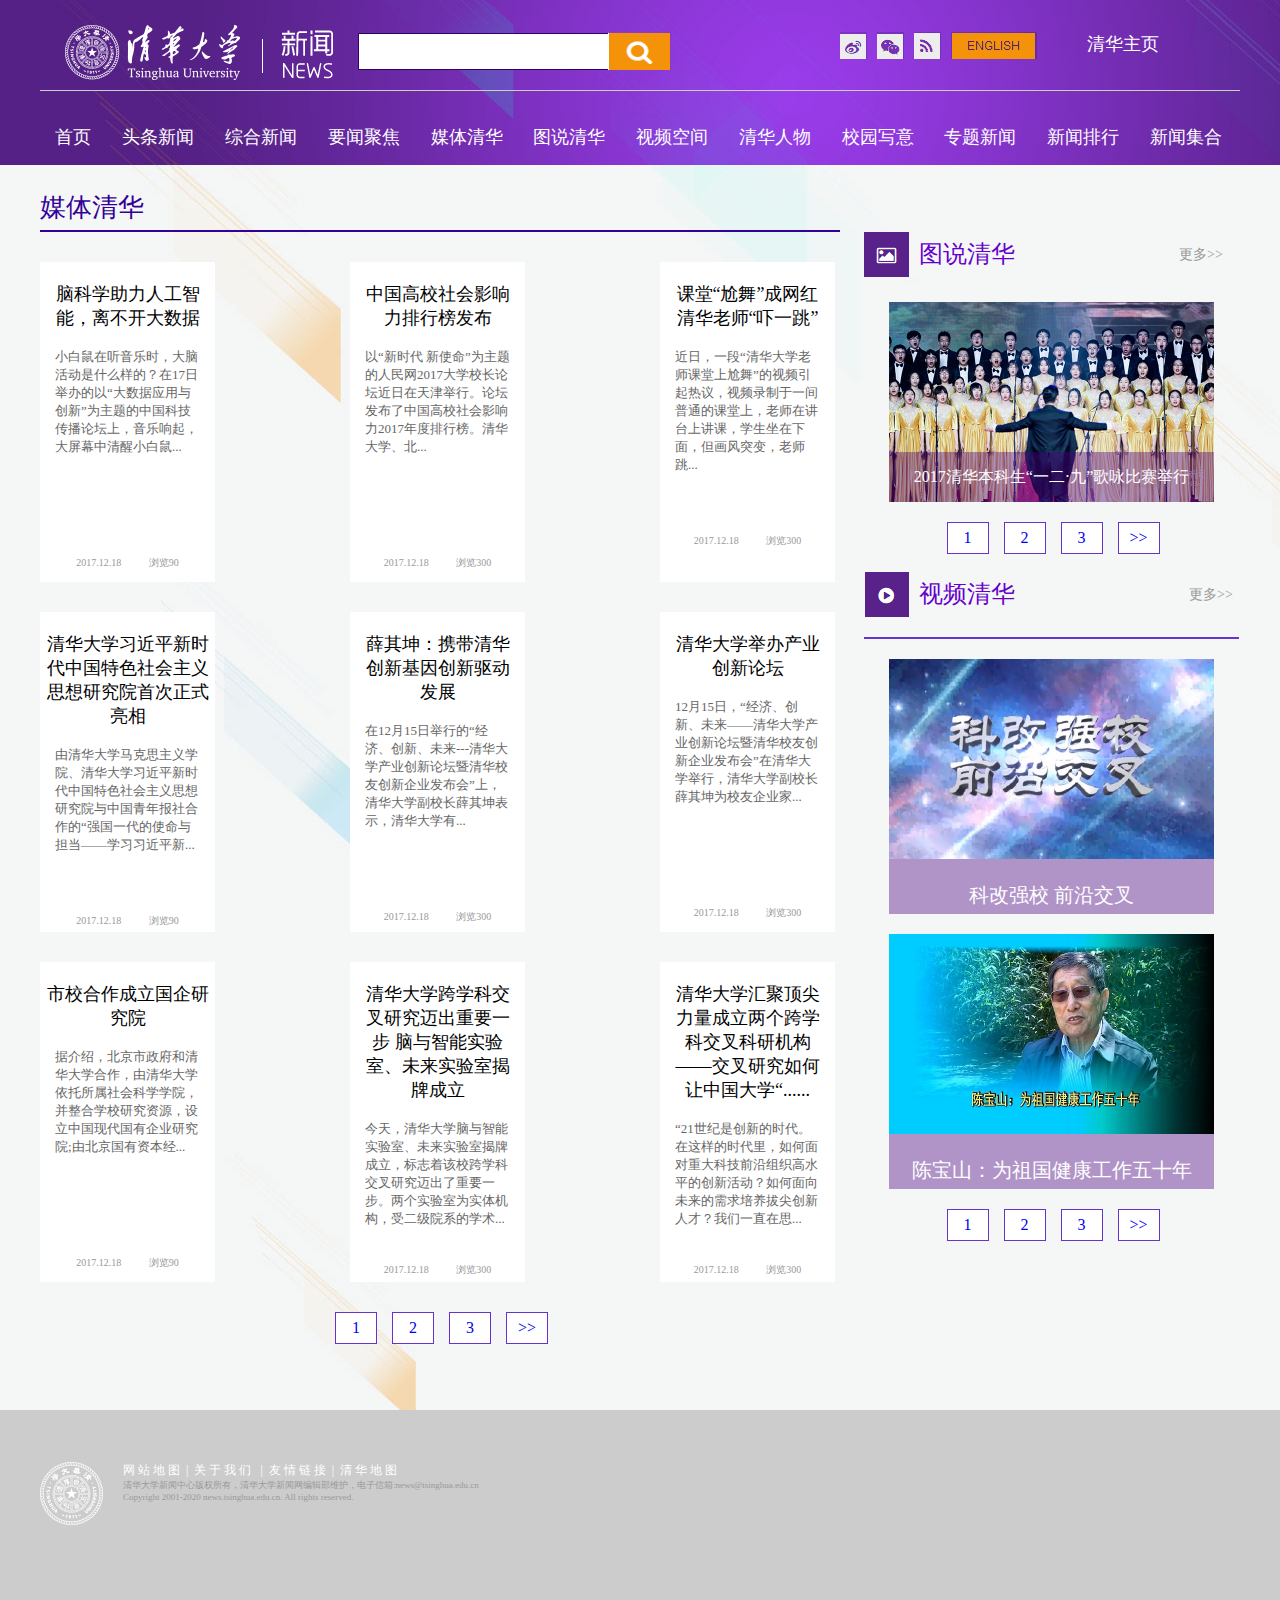
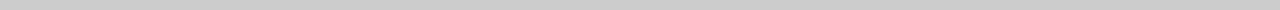
<file: Media Tsinghua.html>
<!DOCTYPE html PUBLIC "-//W3C//DTD XHTML 1.0 Transitional//EN" "http://www.w3.org/TR/xhtml1/DTD/xhtml1-transitional.dtd">
<html xmlns="http://www.w3.org/1999/xhtml">
<head>
<meta http-equiv="Content-Type" content="text/html; charset=utf-8" />
<title>媒体清华</title>
<link href="css2.css" type="text/css" rel="stylesheet" />
</head>
<body>
<div id="head_tu">
	<div class="head_tu_kuang">
  <div class="head_tu_hang">
	<div class="head_tu_logo">
	   <a href="#"><img src="image/logo1.png" width="268" height="55" /></a>
       </div>
    <div class="head_tu_sousuo">
       <input type="text" value=""  class="head_tu_sousuo1"/>
    </div>
    <div class="head_tu_sousuo2">
    <a href="#"><img src="image/logo2.png" height="38" width="63" /></a>
    </div>
    <div class="head_right_tu">
    <div class="head_right_tu_1">
    <a href="#" /><img src="image/head_right_tu_touming.png" height="27" width="27" /></a>
    </div>
    <div class="head_right_tu_2">
    <a href="#" /><img src="image/head_right_tu_touming.png" height="27" width="27" /></a>
    </div>
    <div class="head_right_tu_3">
    <a href="#" /><img src="image/head_right_tu_touming.png" height="27" width="27" /></a>
    </div>
    <div class="head_right_tu_4">
    <a href="#" /><img src="image/head_right_tu_4_touming.png" height="27" width="86" /></a>
    </div>
    <div class="head_right_tu_5">
    <a href="#">清华主页</a>
    </div>
    </div>
  </div>
  	<div class="head_xian">
    </div>
    
    <div class="head_caidan">
    	<ul>
    		<li><a href="清华大学新闻网77.html">首页</a></li> 	
    		<li><a href="#">头条新闻</a></li>
    		<li><a href="#">综合新闻</a></li>	
            <li><a href="#">要闻聚焦</a>
                         <ul>
                            <li><a href="#">时讯快递</a></li>
                            <li><a href="#">学术科研</a></li>
                            <li><a href="#">教育教学</a></li>
                            <li><a href="#">招生就业</a></li>
                            <li><a href="#">交流合作</a></li>
                            <li><a href="#">观点报道</a></li>
                            <li><a href="#">社会服务</a></li>
                         </ul>
                     </li>	
            <li><a href="#">媒体清华</a></li>	
            <li><a href="#">图说清华</a></li>	
            <li><a href="#">视频空间</a></li>		
            <li><a href="#">清华人物</a></li>		
            <li><a href="#">校园写意</a>
            			<ul>
                            <li><a href="#">广角透视</a></li>
                            <li><a href="#">校园生活</a></li>
                            <li><a href="#">文化漫谈</a></li>
                            <li><a href="#">清华史宛</a></li>
                            <li><a href="#">高教视点</a></li>
                         </ul>
            		</li>				
            <li><a href="#">专题新闻</a></li>		
            <li><a href="#">新闻排行</a></li>
            <li><a href="#">新闻集合</a></li>						
    	</ul>
    </div>
    </div>
</div>
<div id="content_beijing">
		<div id="content_kuang">
        <div class="content_kuang_biaoti">
        媒体清华        
  </div>
  
  <div class="content_kuang_duanxian">
  </div>
  
  <div class="content_kuang_neirong">
  <div class="content_kuang_neirong_wenzi1">
  <p class="content_kuang_neirong_wenzi1_ziti1"><a href="#">脑科学助力人工智能，离不开大数据</a></p><br />
  <div class="content_kuang_neirong_wenzi1_ziti1_1">小白鼠在听音乐时，大脑活动是什么样的？在17日举办的以“大数据应用与创新”为主题的中国科技传播论坛上，音乐响起，大屏幕中清醒小白鼠...</div>
  <div class="content_kuang_neirong_wenzi1_ziti1_1_shijian">2017.12.18&nbsp; &nbsp;&nbsp;&nbsp;&nbsp;&nbsp;&nbsp;&nbsp;&nbsp;&nbsp;浏览90</div>
  </div>
   <div class="content_kuang_neirong_wenzi2">
  <p class="content_kuang_neirong_wenzi1_ziti2"><a href="#">中国高校社会影响力排行榜发布</a></p><br />
  <div class="content_kuang_neirong_wenzi1_ziti1_2">以“新时代 新使命”为主题的人民网2017大学校长论坛近日在天津举行。论坛发布了中国高校社会影响力2017年度排行榜。清华大学、北...</div>
  <div class="content_kuang_neirong_wenzi1_ziti1_2_shijian">2017.12.18&nbsp; &nbsp;&nbsp;&nbsp;&nbsp;&nbsp;&nbsp;&nbsp;&nbsp;&nbsp;浏览300</div>
  </div>
  <div class="content_kuang_neirong_wenzi2">
  <p class="content_kuang_neirong_wenzi1_ziti2"><a href="#">课堂“尬舞”成网红 清华老师“吓一跳”</a></p><br />
  <div class="content_kuang_neirong_wenzi1_ziti1_2">近日，一段“清华大学老师课堂上尬舞”的视频引起热议，视频录制于一间普通的课堂上，老师在讲台上讲课，学生坐在下面，但画风突变，老师跳...</div>
  <div class="content_kuang_neirong_wenzi1_ziti1_3_shijian">2017.12.18&nbsp; &nbsp;&nbsp;&nbsp;&nbsp;&nbsp;&nbsp;&nbsp;&nbsp;&nbsp;浏览300</div>
  </div>
  
  
  
  <div class="content_kuang_neirong_wenzi1">
  <p class="content_kuang_neirong_wenzi1_ziti1"><a href="#">清华大学习近平新时代中国特色社会主义思想研究院首次正式亮相</a></p><br />
  <div class="content_kuang_neirong_wenzi1_ziti1_1">由清华大学马克思主义学院、清华大学习近平新时代中国特色社会主义思想研究院与中国青年报社合作的“强国一代的使命与担当——学习习近平新...</div>
  <div class="content_kuang_neirong_wenzi1_ziti1_4_shijian">2017.12.18&nbsp; &nbsp;&nbsp;&nbsp;&nbsp;&nbsp;&nbsp;&nbsp;&nbsp;&nbsp;浏览90</div>
  </div>
   <div class="content_kuang_neirong_wenzi2">
  <p class="content_kuang_neirong_wenzi1_ziti2"><a href="#">薛其坤：携带清华创新基因创新驱动发展</a></p><br />
  <div class="content_kuang_neirong_wenzi1_ziti1_2">在12月15日举行的“经济、创新、未来---清华大学产业创新论坛暨清华校友创新企业发布会”上，清华大学副校长薛其坤表示，清华大学有...</div>
  <div class="content_kuang_neirong_wenzi1_ziti1_5_shijian">2017.12.18&nbsp; &nbsp;&nbsp;&nbsp;&nbsp;&nbsp;&nbsp;&nbsp;&nbsp;&nbsp;浏览300</div>
  </div>
  <div class="content_kuang_neirong_wenzi2">
  <p class="content_kuang_neirong_wenzi1_ziti2"><a href="#">清华大学举办产业创新论坛</a></p><br />
  <div class="content_kuang_neirong_wenzi1_ziti1_2">12月15日，“经济、创新、未来——清华大学产业创新论坛暨清华校友创新企业发布会”在清华大学举行，清华大学副校长薛其坤为校友企业家...</div>
  <div class="content_kuang_neirong_wenzi1_ziti1_6_shijian">2017.12.18&nbsp; &nbsp;&nbsp;&nbsp;&nbsp;&nbsp;&nbsp;&nbsp;&nbsp;&nbsp;浏览300</div>
  </div>
  
  
  
  
  <div class="content_kuang_neirong_wenzi1">
  <p class="content_kuang_neirong_wenzi1_ziti1"><a href="#">市校合作成立国企研究院</a></p><br />
  <div class="content_kuang_neirong_wenzi1_ziti1_1">据介绍，北京市政府和清华大学合作，由清华大学依托所属社会科学学院，并整合学校研究资源，设立中国现代国有企业研究院;由北京国有资本经...</div>
  <div class="content_kuang_neirong_wenzi1_ziti1_7_shijian">2017.12.18&nbsp; &nbsp;&nbsp;&nbsp;&nbsp;&nbsp;&nbsp;&nbsp;&nbsp;&nbsp;浏览90</div>
  </div>
   <div class="content_kuang_neirong_wenzi2">
  <p class="content_kuang_neirong_wenzi1_ziti2"><a href="#">清华大学跨学科交叉研究迈出重要一步 脑与智能实验室、未来实验室揭牌成立</a></p><br />
  <div class="content_kuang_neirong_wenzi1_ziti1_2">今天，清华大学脑与智能实验室、未来实验室揭牌成立，标志着该校跨学科交叉研究迈出了重要一步。两个实验室为实体机构，受二级院系的学术...</div>
  <div class="content_kuang_neirong_wenzi1_ziti1_8_shijian">2017.12.18&nbsp; &nbsp;&nbsp;&nbsp;&nbsp;&nbsp;&nbsp;&nbsp;&nbsp;&nbsp;浏览300</div>
  </div>
  <div class="content_kuang_neirong_wenzi2">
  <p class="content_kuang_neirong_wenzi1_ziti2"><a href="#">清华大学汇聚顶尖力量成立两个跨学科交叉科研机构——交叉研究如何让中国大学“......</a></p><br />
  <div class="content_kuang_neirong_wenzi1_ziti1_2">“21世纪是创新的时代。在这样的时代里，如何面对重大科技前沿组织高水平的创新活动？如何面向未来的需求培养拔尖创新人才？我们一直在思...</div>
  <div class="content_kuang_neirong_wenzi1_ziti1_9_shijian">2017.12.18&nbsp; &nbsp;&nbsp;&nbsp;&nbsp;&nbsp;&nbsp;&nbsp;&nbsp;&nbsp;浏览300</div>
  </div>
  
  
      <div class="content_kuang_neirong_wenzi1_ziti1_libiao2">
   <a href="#"><div class="content_kuang_neirong_wenzi1_ziti1_libiao_2">
   1
   </div></a>
    <a href="#"><div class="content_kuang_neirong_wenzi1_ziti1_libiao_2">
   2
   </div></a>
   <a href="#"><div class="content_kuang_neirong_wenzi1_ziti1_libiao_2">
   3
   </div></a>
   <a href="#"><div class="content_kuang_neirong_wenzi1_ziti1_libiao_2">
   >>
   </div></a>
    </div>
  </div>
  
  
  
  
  
  
  
  <div id="content_kuang_neirong_right">
  <div class="content_kuang_neirong_right_tushuoqinghua_dakuang">
  <div class="content_kuang_neirong_right_tushuoqinghua_dakuang_tu">
  <img src="image/7989898989898989.png" width="45" height="45" />
  </div>
  <div class="content_kuang_neirong_right_tushuoqinghua_dakuang_tu_tushuoqinghua">
  <a href="#">图说清华</a>
  </div>
  <div class="content_kuang_neirong_right_tushuoqinghua_dakuang_tu_tushuoqinghua_gengduo">
  <a href="#">更多>></a>
  </div>
  </div>
  <div class="content_kuang_neirong_right_tushuoqinghua_dakuang_tu_neirong">
  <img src="image/20171212171207460663133.jpg" width="325" height="200"/>
  <a href="#"><div class="content_kuang_neirong_right_tushuoqinghua_dakuang_tu_neirong_zhong">
  2017清华本科生“一二·九”歌咏比赛举行
  </div></a>
  </div>
   <div class="content_kuang_neirong_right_tushuoqinghua_dakuang_tu_neirong_libiao">
   <a href="#"><div class="content_kuang_neirong_right_tushuoqinghua_dakuang_tu_neirong_libiao_1">
   1
   </div></a>
    <a href="#"><div class="content_kuang_neirong_right_tushuoqinghua_dakuang_tu_neirong_libiao_1">
   2
   </div></a>
   <a href="#"><div class="content_kuang_neirong_right_tushuoqinghua_dakuang_tu_neirong_libiao_1">
   3
   </div></a>
   <a href="#"><div class="content_kuang_neirong_right_tushuoqinghua_dakuang_tu_neirong_libiao_1">
   >>
   </div></a>
    </div>
    
    
  <div class="content_kuang_neirong_right_shipinqinghua_dakuang">
  <div class="content_kuang_neirong_right_shipinqinghua_dakuang_tu">
  <img src="image/79898989898955559.png" width="45" height="45" />
  </div>
   <div class="content_kuang_neirong_right_shipinqinghua_dakuang_tu_shipinqinghua">
  <a href="#">视频清华</a>
  </div>
  <div class="content_kuang_neirong_right_shipinqinghua_dakuang_tu_shipinqinghua_gengduo">
  <a href="#">更多>></a>
  </div>
  </div>
   <div class="content_kuang_neirong_right_shipinqinghua_dakuang_tu_shipinqinghua_shipin_xian">
   </div>
   <div class="content_kuang_neirong_right_shipinqinghua_dakuang_tu_shipinqinghua_shipin">
   <a href="#"><img src="image/20171219091623884678922.jpg" width="325" height="200" /></a>
   &nbsp;<br />
   <a href="#">科改强校 前沿交叉</a>
   </div>
   <div class="content_kuang_neirong_right_shipinqinghua_dakuang_tu_shipinqinghua_shipin">
   <a href="#"><img src="image/20171211093046550767935.jpg" width="325" height="200"  /></a>
   &nbsp;<br />
   <a href="#">陈宝山：为祖国健康工作五十年</a>
   </div>
    
    
      <div class="content_kuang_neirong_right_tushuoqinghua_dakuang_tu_neirong_libiao">
   <a href="#"><div class="content_kuang_neirong_right_tushuoqinghua_dakuang_tu_neirong_libiao_1">
   1
   </div></a>
    <a href="#"><div class="content_kuang_neirong_right_tushuoqinghua_dakuang_tu_neirong_libiao_1">
   2
   </div></a>
   <a href="#"><div class="content_kuang_neirong_right_tushuoqinghua_dakuang_tu_neirong_libiao_1">
   3
   </div></a>
   <a href="#"><div class="content_kuang_neirong_right_tushuoqinghua_dakuang_tu_neirong_libiao_1">
   >>
   </div></a>
    </div>
    
    
</div>
</div>
<div id="jiesu_dakuang">
<div class="jiesu_dakuang_zhongjian">

<div class="jiesu_dakuang_tu">
<img src="image/thulogo.png" width="63" height="63" />
</div>
<div class="jiesu_dakuang_wenzi">
<a href="#">网&nbsp;站&nbsp;地&nbsp;图</a>&nbsp;&nbsp;|&nbsp;&nbsp;<a href="#">关&nbsp;于&nbsp;我&nbsp;们&nbsp;&nbsp;</a> |&nbsp;&nbsp;<a href="#">友&nbsp;情&nbsp;链&nbsp;接&nbsp;&nbsp;</a>|&nbsp;&nbsp;<a href="#">清&nbsp;华&nbsp;地&nbsp;图&nbsp;</a>

<div class="jiesu_dakuang_wenzi1">
清华大学新闻中心版权所有，清华大学新闻网编辑部维护，电子信箱:news@tsinghua.edu.cn<br />
Copyright 2001-2020 news.tsinghua.edu.cn. All rights reserved. 
</div>
</div>
</div>
</div>
</body>
</html>
</file>
<file: css2.css>
@charset "utf-8";
*{margin:0;padding:0;list-style-type:none}
body,li,ul{margin:0; padding:0; }
#head_tu{
	background-image:url(image/bg_01.jpg);
	height:165px;
	width:auto;
	
}
.head_tu_kuang{
	height:80px;
	width:1200px;
	margin:0 auto 0 auto;
}
.head_tu_hang{

	height:80px;
	width:1200px;
	
}
.head_tu_logo{
	
	width:268px;
	height:55px;
	margin-top:25px;
	margin-left:25px;
	float:left;
}
.head_tu_sousuo{
	margin-top:25px;
	margin-left:25px;
	width:250px;
	height:55px;
	float:left;
	
	 
}
.head_tu_sousuo1{
		margin-top:7.5px;
		width:250px;
		height:35px;
		border:1px solid #330066;
	 
}
.head_tu_sousuo2{
		
		height:38px;
		width:63px;
		float:left;
		margin-top:32px
		}
.head_right_tu{
		height:27px;
		width:400px;
		float:right;
		margin-top:32px
		
		}
.head_right_tu_1{
		float:left;
		width:27px;
		height:27px;
		background-image: url(image/head_right_tu_1_zise.png);
}
.head_right_tu_1:link{
		
		background-image: url(image/head_right_tu_1_zise.png);
		}
.head_right_tu_1:hover{
background-image: url(image/head_right_tu_1_huangse.png);
}		

.head_right_tu_2{
		margin-left:10px;
		float:left;
		width:27px;
		height:27px;
		background-image: url(image/head_right_tu_2_zise.png);
		}
.head_right_tu_2:link{
		background-image:url(image/head_right_tu_2_zise.png);
		}
.head_right_tu_2:hover{
		background-image: url(image/head_right_tu_2_huangse.png);
		}	
		
		
.head_right_tu_3{
		margin-left:10px;
		float:left;
		width:27px;
		height:27px;
		background-image: url(image/head_right_tu_3_zise.png);
		}
.head_right_tu_3:link{
		background-image:url(image/head_right_tu_3_zise.png);
		}
.head_right_tu_3:hover{
		background-image: url(image/head_right_tu_3_huangse.png);
		}	
		


.head_right_tu_4{
		margin-left:10px;
		float:left;
		width:86px;
		height:27px;
		background-image: url(image/head_right_tu_4_huangse.png);
		}
.head_right_tu_4:link{
		background-image:url(image/head_right_tu_4_huangse.png);
		}
.head_right_tu_4:hover{
		background-image: url(image/head_right_tu_4_zise.png);
		}	
.head_right_tu_5{
		float:left;
		margin-left:50px;
		font-size:18px;
		}
.head_right_tu_5 a:link{
		color:#FFFFFF;
		font-size:18px;
		font-family:"华文行楷";
		text-decoration:none;
		}
.head_right_tu_5 a:visited{
		color:#FFFFFF;
		font-size:18px;
		font-family:"华文行楷";
		text-decoration:none;
		}
.head_right_tu_5 a:hover{
		color:#FFCC66;
		font-size:18px;
		font-family:"华文行楷";
		text-decoration:none;
		}
.head_right_tu_5 a:active{
		color:#FFFFFF;
		font-size:18px;
		font-family:"华文行楷";
		text-decoration:none;
		}		

		
.head_xian{
		margin-top:10px;
		width:1200px;
		height:1px;
		background-color:#CCCCCC;/*rgba(75,0,130,0.5);*/
	
		
}


.head_caidan{
		margin-top:21px;
		width:auto;
		height:60px;
		line-height:60px;
		position:relative;
		font-size:18px;
	    color:#FFFFFF;
	    font-size:18px;
	    font-family:"黑体";
		
}	
.head_caidan a:link{
		color:#FFFFFF;
		text-decoration:none;
		font-family: "黑体";
		}
.head_caidan a:visited{
		color:#FFFFFF;
		text-decoration:none; /*去掉超级链接下面的直线*/
		font-family:"黑体";
		}
.head_caidan a:hover{
		color:#FFFFFF;
		font-weight:bold;
		text-decoration:none;
		font-family: "黑体";
		}
.head_caidan a:active{
		color: #FFFFFF;
		text-decoration:none;
		font-family:"黑体";
		}
/*弹出菜单的设置*/
.head_caidan ul{
		list-style:none; /*去掉那个无序列表前面的符号8*/
		}
.head_caidan ul li{float:left; 
			line-height:50px; 
			text-align:center;
			position:relative;
			color:#FFFFFF;
			       
			}
.head_caidan ul li a{
	text-decoration:none;
	color:#FFFFFF;
	display:block;
	padding:0px 15.4px;   
	
	}

		
.head_caidan ul li a:hover{
		color:#FFCC33;
		font-family:"黑体";
		
		}

		
.head_caidan ul li ul{
           position:absolute;
		   display:none;
		   }
.head_caidan ul li ul li{
	float:none;
	line-height:30px;
	text-align:left;
	width:100px;     /*弹出的那个下拉菜单的宽度*/
	
	
	}
.head_caidan ul li ul li a{
	width:100%;
}
.head_caidan ul li ul li a:link{
    background-color:rgba(75,0,130,0.7);   
	font-size:16px;
	color:#FFFFFF;
	font-family:"黑体";
	
	}
.head_caidan ul li ul li a:visited{
		color:#FFFFFF;
		background-color:rgba(75,0,130,0.7); /*控制弹出来的菜单颜色同时也设置了透明效果，这里是70%不透明*/    
	}
.head_caidan ul li ul li a:hover{
		
	background-color:rgba(75,0,130,0.8);    /*弹出菜单的选项，当鼠标放上的颜色*/
	
	}

.head_caidan ul li:hover ul{
		display:block;/*设置弹出效果*/
}





#content_beijing{
		widith:auto;
		height:1245px;
		background-image: url(image/bg_44jpg.jpg);
}
#content_kuang{
		padding-top:25px;
		width:1200px;
		height:1220px;
		margin:0 auto 0 auto;/*整个下面内容的大框*/
		}
.content_kuang_biaoti{
		color:#330099;
		width:800px;
		height:40px;
		font-family:"华文行楷";
		font-size:26px;
		}

.content_kuang_duanxian{
		background-color: #330099;
		width:800px;
		height:2px;
		float:left;
}
.content_kuang_neirong{
		width:800px;
		height:1180px;
		float:left;
		/*左边的框框，不包括短线和媒体清华这几个字*/
		}
.content_kuang_neirong_wenzi1{
		margin-top:30px;
		text-align:center;
		padding-top:20px;
		float:left;
		width:175px;
		height:300px;
		background-color:#FFFFFF;
		}
.content_kuang_neirong_wenzi1_ziti1{
		color:#000000;
		font-size:18px;
		font-family: "方正姚体";
		}
.content_kuang_neirong_wenzi1_ziti1 a:link{
		color:#000000;
		text-decoration:none;
}
.content_kuang_neirong_wenzi1_ziti1 a:visited{
		color:#000000;
		text-decoration:none;
}
.content_kuang_neirong_wenzi1_ziti1 a:hover{
		color: #FFCC33;
		text-decoration:none;
}
.content_kuang_neirong_wenzi1_ziti1 a:active{
		color:#000000;
		text-decoration:none;
}
.content_kuang_neirong_wenzi1_ziti1_1{
		padding-left:15px;
		padding-right:15px;
		text-align:left;
		font-family:"方正姚体";
		font-size:13px;
		color:#666666;
}
.content_kuang_neirong_wenzi1_ziti1_1_shijian{
		margin-top:100px;
		color: #999999;
		font-size:10px;
		
}	

.content_kuang_neirong_wenzi2{
		margin-top:30px;
		margin-left:135px;
		text-align:center;
		padding-top:20px;
		float:left;
		width:175px;
		height:300px;
		background-color:#FFFFFF;
		}
.content_kuang_neirong_wenzi1_ziti2{
		padding-left:10px;
		padding-right:10px;
		color:#000000;
		font-size:18px;
		font-family: "方正姚体";
		
		}
.content_kuang_neirong_wenzi1_ziti2 a:link{
		color:#000000;
		text-decoration:none;
}
.content_kuang_neirong_wenzi1_ziti2 a:visited{
		color:#000000;
		text-decoration:none;
}
.content_kuang_neirong_wenzi1_ziti2 a:hover{
		color: #FFCC33;
		text-decoration:none;
}
.content_kuang_neirong_wenzi1_ziti2 a:active{
		color:#000000;
		text-decoration:none;
}
.content_kuang_neirong_wenzi1_ziti1_2{
		padding-left:15px;
		padding-right:15px;
		text-align:left;
		font-family:"方正姚体";
		font-size:13px;
		color:#666666;
}
.content_kuang_neirong_wenzi1_ziti1_2_shijian{
		margin-top:100px;
		color: #999999;
		font-size:10px;
		
}
.content_kuang_neirong_wenzi1_ziti1_3_shijian{
		margin-top:60px;
		color: #999999;
		font-size:10px;
		
}
.content_kuang_neirong_wenzi1_ziti1_4_shijian{
		margin-top:60px;
		color: #999999;
		font-size:10px;
		
}
.content_kuang_neirong_wenzi1_ziti1_5_shijian{
		margin-top:80px;
		color: #999999;
		font-size:10px;
		
}

.content_kuang_neirong_wenzi1_ziti1_6_shijian{
		margin-top:100px;
		color: #999999;
		font-size:10px;
		
}


.content_kuang_neirong_wenzi1_ziti1_7_shijian{
		margin-top:100px;
		color: #999999;
		font-size:10px;
		
}

.content_kuang_neirong_wenzi1_ziti1_8_shijian{
		margin-top:35px;
		color: #999999;
		font-size:10px;
		
}

.content_kuang_neirong_wenzi1_ziti1_9_shijian{
		margin-top:35px;
		color: #999999;
		font-size:10px;
		
}

.content_kuang_neirong_wenzi1_ziti1_libiao2{
	
	width:240px;
	height:30px;
	margin:1080px auto 20px auto;
	}
.content_kuang_neirong_wenzi1_ziti1_libiao_2{
	margin-left:15px;
	width:40px;
	height:30px;
	background:#FFFFFF;
	float:left;
	text-align:center;
	line-height:30px;
	border:solid #6633CC 1px;
	}



#content_kuang_neirong_right{
	margin-left:24px;
	width:375px;
	height:1180px;
         /*右边那个大框*/
float:left;
}
.content_kuang_neirong_right_tushuoqinghua_dakuang{
		width:auto;
		height:45px;
}
.content_kuang_neirong_right_tushuoqinghua_dakuang_tu{
		width:45px;
		height:45px;
		float:left;
		}
.content_kuang_neirong_right_tushuoqinghua_dakuang_tu_tushuoqinghua{
		margin-left:10px;
		line-height:45px;
		font-family:"华文行楷";
		font-size:24px;         
		width:100px;
		height:45px;
		float:left;
		color:#6600CC;
		}
.content_kuang_neirong_right_tushuoqinghua_dakuang_tu_tushuoqinghua a:link{
		color:#6600CC;
		text-decoration:none;
		}
.content_kuang_neirong_right_tushuoqinghua_dakuang_tu_tushuoqinghua a:visited{
		color:#6600CC;
		text-decoration:none;
		}
.content_kuang_neirong_right_tushuoqinghua_dakuang_tu_tushuoqinghua a:hover{
		color:#6633CC;
		text-decoration:none;
		}
.content_kuang_neirong_right_tushuoqinghua_dakuang_tu_tushuoqinghua a:active{
		color:#6600CC;
		text-decoration:none;
		}
.content_kuang_neirong_right_tushuoqinghua_dakuang_tu_tushuoqinghua_gengduo{
		float:right;
		color:#999999;
		width:60px;
		height:45px;
		line-height:45px;
		font-size:14px;
}
.content_kuang_neirong_right_tushuoqinghua_dakuang_tu_tushuoqinghua_gengduo a:link{
		text-decoration:none;
		color:#999999;
		}
.content_kuang_neirong_right_tushuoqinghua_dakuang_tu_tushuoqinghua_gengduo a:visited{
		text-decoration:none;
		color:#999999;
		}
.content_kuang_neirong_right_tushuoqinghua_dakuang_tu_tushuoqinghua_gengduo a:hover{
		text-decoration:none;
		color:#FFCC66;
		}
.content_kuang_neirong_right_tushuoqinghua_dakuang_tu_tushuoqinghua_gengduo a:active{
		text-decoration:none;
		color:#999999;
		}
.content_kuang_neirong_right_tushuoqinghua_dakuang_tu_neirong{
		width:325px;
		height:200px;
		margin-left:25px;
		margin-top:25px;
		margin-right:25px;
		
}		
.content_kuang_neirong_right_tushuoqinghua_dakuang_tu_neirong_zhong{
	width:325px;
	height:50px;
	line-height:50px;
	text-align:center;
	background-color:rgba(75,0,130,0.4);
	position:absolute;
	top:452px;
	color:#FFFFFF;
}
.content_kuang_neirong_right_tushuoqinghua_dakuang_tu_neirong_libiao{
	
	width:240px;
	height:30px;
	margin:20px auto 20px auto;
	}
.content_kuang_neirong_right_tushuoqinghua_dakuang_tu_neirong_libiao_1{
	margin-left:15px;
	width:40px;
	height:30px;
	background:#FFFFFF;
	float:left;
	text-align:center;
	line-height:30px;
	border:solid #6633CC 1px;
	}
.content_kuang_neirong_right_shipinqinghua_dakuang{
	width:auto;
	height:45px;
	
	}
.content_kuang_neirong_right_shipinqinghua_dakuang_tu{
	width:45px;
	height:45px;
	float:left;
	}
	
	.content_kuang_neirong_right_shipinqinghua_dakuang_tu_shipinqinghua{
		margin-left:10px;
		line-height:45px;
		font-family:"华文行楷";
		font-size:24px;
		width:100px;
		height:45px;
		float:left;
		color:#6600CC;
		}
.content_kuang_neirong_right_shipinqinghua_dakuang_tu_shipinqinghua a:link{
		color:#6600CC;
		text-decoration:none;
		}
.content_kuang_neirong_right_shipinqinghua_dakuang_tu_shipinqinghua a:visited{
		color:#6600CC;
		text-decoration:none;
		}
.content_kuang_neirong_right_shipinqinghua_dakuang_tu_shipinqinghua a:hover{
		color:#6633CC;
		text-decoration:none;
		}
.content_kuang_neirong_right_shipinqinghua_dakuang_tu_shipinqinghua a:active{
		color:#6600CC;
		text-decoration:none;
		}
.content_kuang_neirong_right_shipinqinghua_dakuang_tu_shipinqinghua_gengduo{
		float:right;
		color:#999999;
		width:50px;
		height:45px;
		line-height:45px;
		font-size:14px;
}
.content_kuang_neirong_right_shipinqinghua_dakuang_tu_shipinqinghua_gengduo a:link{
		text-decoration:none;
		color:#999999;
		}
.content_kuang_neirong_right_shipinqinghua_dakuang_tu_shipinqinghua_gengduo a:visited{
		text-decoration:none;
		color:#999999;
		}
.content_kuang_neirong_right_shipinqinghua_dakuang_tu_shipinqinghua_gengduo a:hover{
		text-decoration:none;
		color:#FFCC66;
		}
.content_kuang_neirong_right_shipinqinghua_dakuang_tu_shipinqinghua_gengduo a:active{
		text-decoration:none;
		color:#999999;
		}
.content_kuang_neirong_right_shipinqinghua_dakuang_tu_shipinqinghua_shipin_xian{
		width:auto;
		height:2px;
		background-color:#6633CC;
		margin-top:20px;
}
.content_kuang_neirong_right_shipinqinghua_dakuang_tu_shipinqinghua_shipin{
		width:325px;
		height:255px;
		margin:20px auto 0 auto;
		text-align:center;
		font-family: "方正姚体";
		font-size:20px;
		color:#FFFFFF;
		background-color:rgba(75,0,130,0.4);
		}
.content_kuang_neirong_right_shipinqinghua_dakuang_tu_shipinqinghua_shipin a:link{
		text-decoration:none;
		color:#FFFFFF;
		}
.content_kuang_neirong_right_shipinqinghua_dakuang_tu_shipinqinghua_shipin a:visited{
		text-decoration:none;
		color:##FFFFFF;
		}
.content_kuang_neirong_right_shipinqinghua_dakuang_tu_shipinqinghua_shipin a:hover{
		text-decoration:none;
		color:#FFCC66;
		}
..content_kuang_neirong_right_shipinqinghua_dakuang_tu_shipinqinghua_shipin a:active{
		text-decoration:none;
		color:#FFFFFF;
		}
		
#jiesu_dakuang{
		width:auto;
		height:200px;
		background-color:#CCCCCC;
		}
.jiesu_dakuang_zhongjian{
		width:1200px;
		height:200px;
		margin:0 auto 0 auto;
	
}

.jiesu_dakuang_tu{
		padding-top:50px;
		width:63px;
		height:63px;
		float:left;
		}
.jiesu_dakuang_wenzi{
		width:auto;
		height:16px;
		padding-top:50px;
		margin-left:20px;
		color:#FFFFFF;
		font-size:12px;
		float:left;
		}
.jiesu_dakuang_wenzi a:link{
		color:#FFFFFF;
		text-decoration:none;
		}
.jiesu_dakuang_wenzi a:visited{
		color:#FFFFFF;
		text-decoration:none;
		}
.jiesu_dakuang_wenzi a:hover{
		color:#FFFFFF;
		text-decoration:none;
		}
.jiesu_dakuang_wenzi a:active{
		color:#FFFFFF;
		text-decoration:none;
		}
.jiesu_dakuang_wenzi1{
		width:auto;
		height:20px;
		
		color:#999999;
		font-size:9px;
		}
</file>
